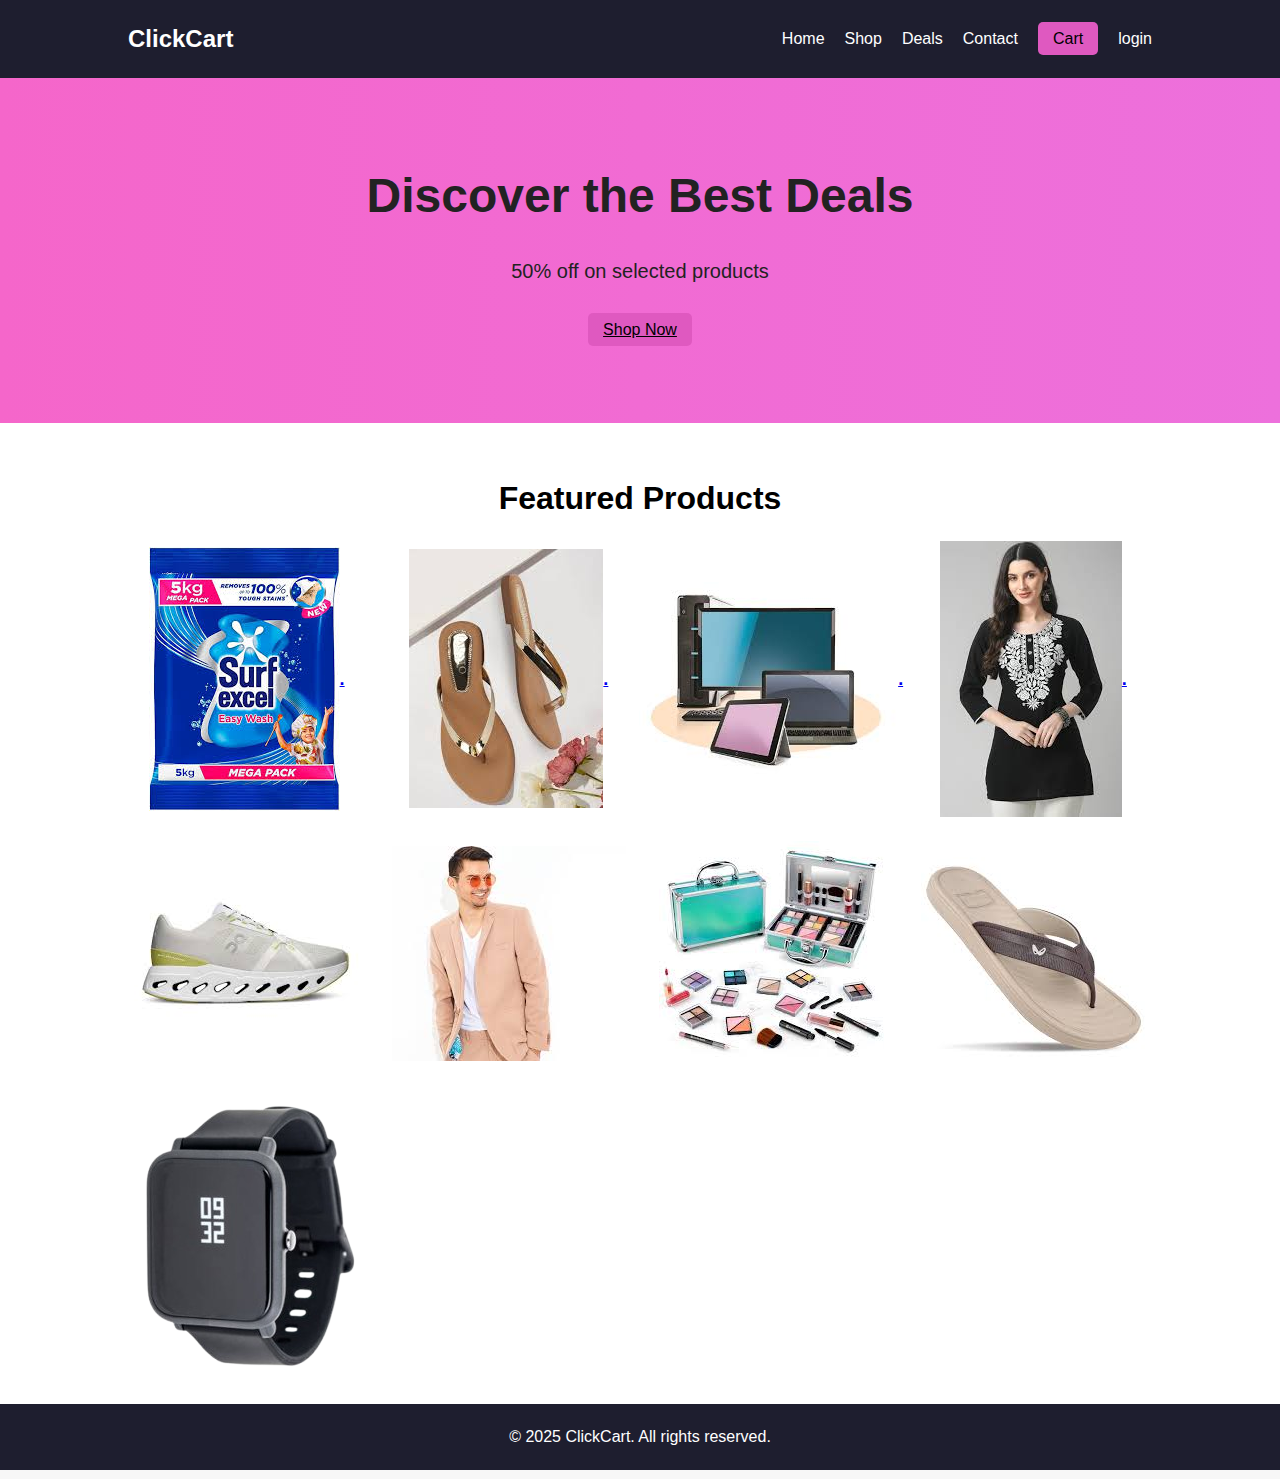
<file: index.html>
<!DOCTYPE html>
<html lang="en">
<head>
  <meta charset="UTF-8">
  <meta name="viewport" content="width=device-width, initial-scale=1.0">
  <title>ClickCart - Advanced E-Commerce</title>
  <link rel="stylesheet" href="style.css">
</head>
<body>
  <header>
    <div class="logo">ClickCart</div>
    <nav>
      <ul>
        <li><a href="#">Home</a></li>
        <li><a href="#">Shop</a></li>
        <li><a href="#">Deals</a></li>
        <li><a href="#">Contact</a></li>
        <li><a href="#" class="btn">Cart</a></li>
        <li><a href="login.html">login</a></li>
      </ul>
    </nav>
  </header>

  <section class="hero">
    <h1>Discover the Best Deals</h1>
    <p>50% off on selected products</p>
    <a href="#" class="btn">Shop Now</a>
  </section>

  <section class="products">
    <h2>Featured Products</h2>

    <div class="product-grid">
      <div class="product-box">
        <img src="56.jpeg">
        <a href="swa.html">.</a>
      </div>
      <div class="product-box">
        <img src="5.jpeg">
        <a href="slipper.html">.</a>
      </div>
      <div class="product-box">
        <img src="76.jpeg">
        <a href="electronics.html">.</a>
      </div>
      <div class="product-box">
        <img src="2.jpeg" >
        <a href="womend.html">.</a>
      </div>
      <div class="product-box">
        <img src="33.jpeg">
      </div>
      <div class="product-box">
        <img src="4.jpeg">
      </div>
      <div class="product-box">
        <img src="45.jpeg">
      </div>
      <div class="product-box">
        <img src="3.jpeg">
      </div>
      <div class="product-box">
        <img src="50-removebg-preview.png">
      </div>
    </div>
  </section>

  <footer>
    <p>&copy; 2025 ClickCart. All rights reserved.</p>
  </footer>
</body>
</html>
</file>
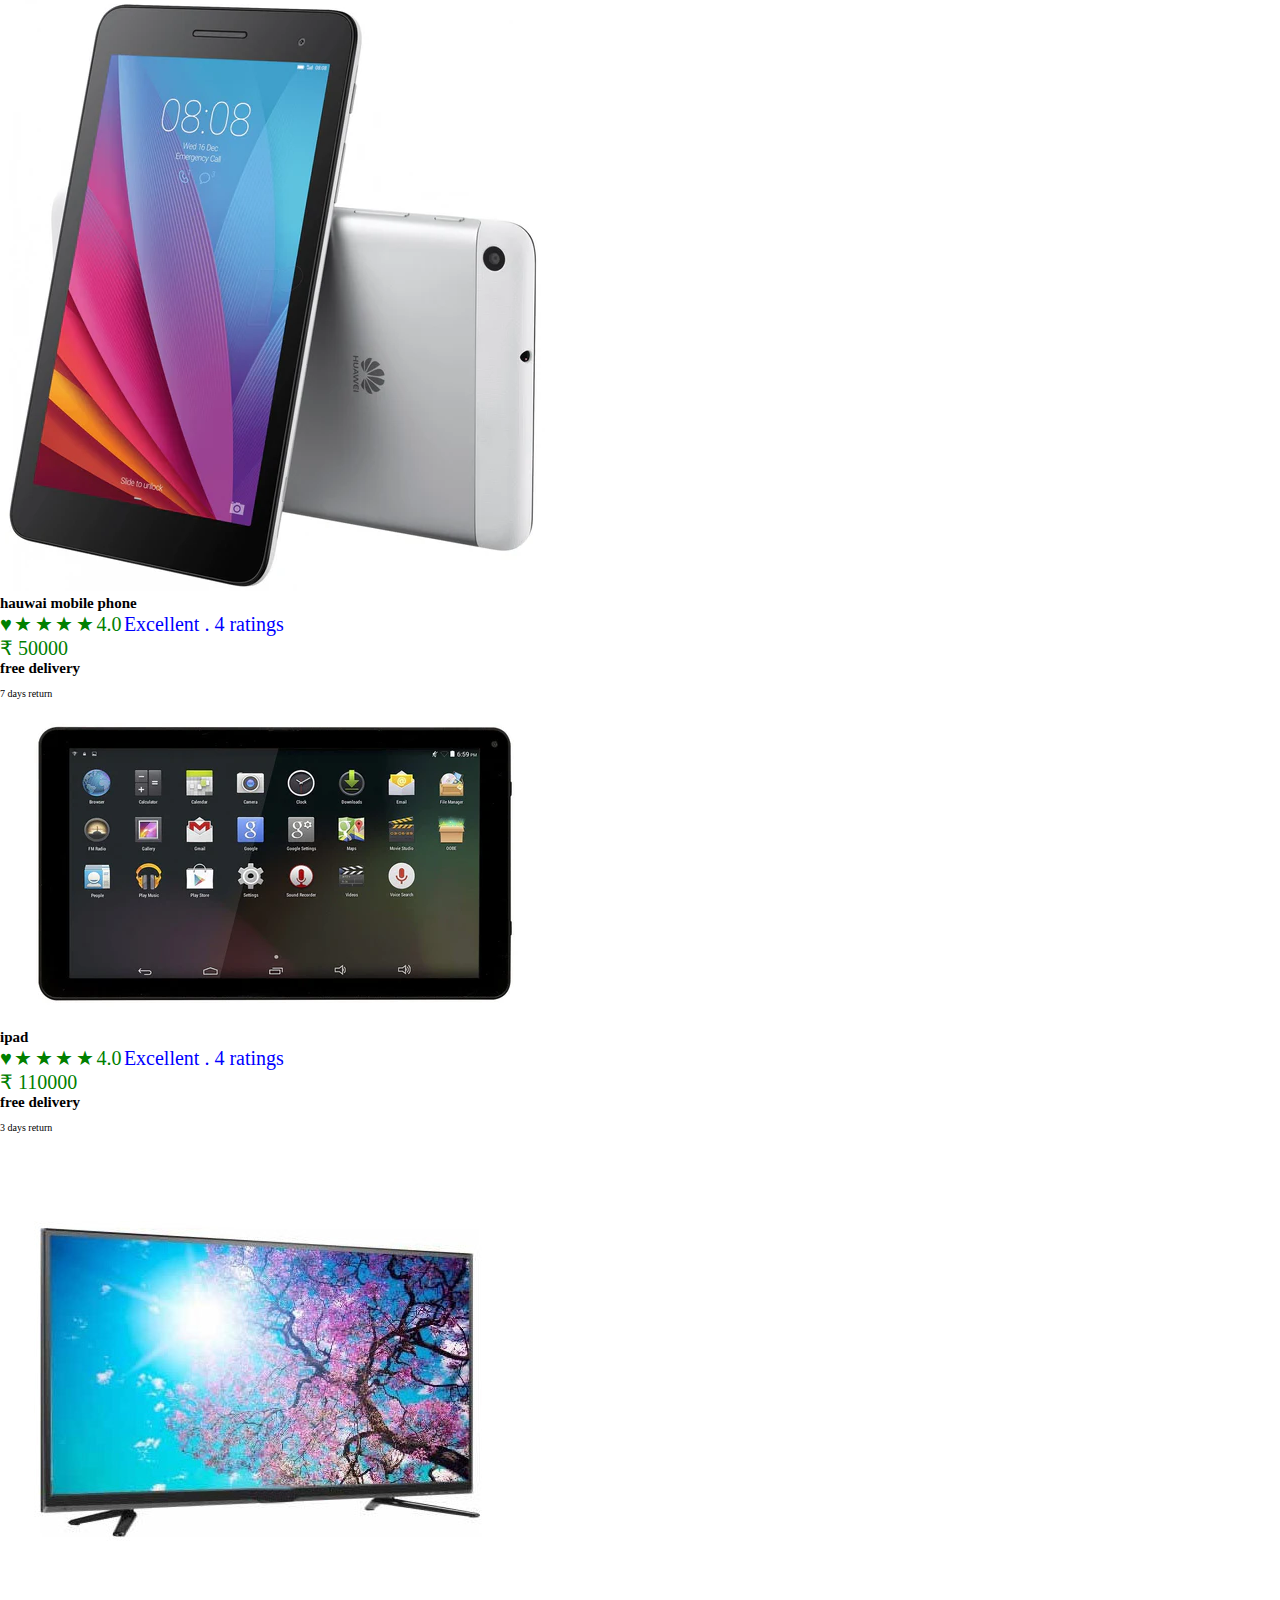
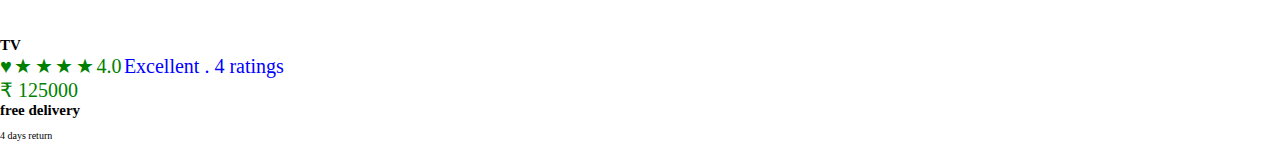
<file: electronics.html>
<!DOCTYPE html>
<html>
    <head>
        <title>
            home
        </title>
        <link rel="stylesheet" href="electronics.css">
    </head>
    <body>
        <div class="dh">
            <img src="98.webp">
       
               <h2>hauwai mobile phone </h2>
              <div>
                <span class="heart">&#9829</span>
                <span class="star">&#9733</span>
                <span class="star">&#9733</span>
                <span class="star">&#9733</span>
                <span class="star">&#9733</span>
                <span class="star">4.0</span>
                <span class="star" , style="color: #0000ff;">Excellent . 4 ratings </span>
            <br>
                <span class="star">&#8377 50000</span>
                <br>
                <h2>free delivery</h2>
                <br>
                7 days return 
              </div>
       </div>
       <div class="sd">
         <img src="67.webp">
         <h2>ipad </h2>
              <div>
                <span class="heart">&#9829</span>
                <span class="star">&#9733</span>
                <span class="star">&#9733</span>
                <span class="star">&#9733</span>
                <span class="star">&#9733</span>
                <span class="star">4.0</span>
                <span class="star" , style="color: #0000ff;">Excellent . 4 ratings </span>
            <br>
                <span class="star">&#8377 110000</span>
                <br>
                <h2>free delivery</h2>
                <br>
                3 days return 
              </div>
       </div>
       <div class="f">
        <img src="73.jpg">
        <h2>TV</h2>
              <div>
                <span class="heart">&#9829</span>
                <span class="star">&#9733</span>
                <span class="star">&#9733</span>
                <span class="star">&#9733</span>
                <span class="star">&#9733</span>
                <span class="star">4.0</span>
                <span class="star" , style="color: #0000ff;">Excellent . 4 ratings </span>
            <br>
                <span class="star">&#8377 125000</span>
                <br>
                <h2>free delivery</h2>
                <br>
                4 days return 
              </div>
       </div>
    </body>
</html>
</file>
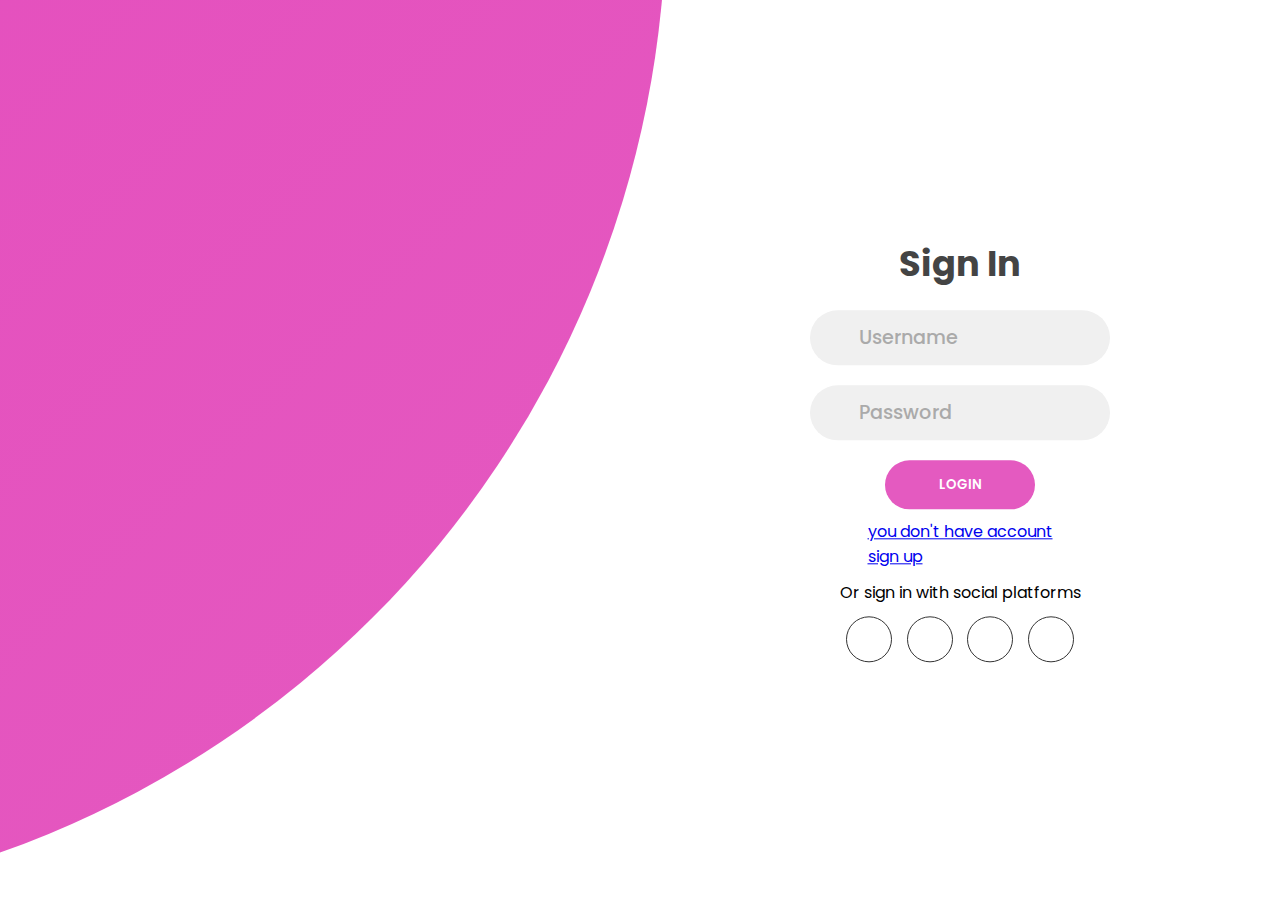
<file: login.html>
<!DOCTYPE html>
<html lang="en">
<head>
  <meta charset="UTF-8" />
  <meta name="viewport" content="width=device-width, initial-scale=1.0" />
  <title>Login Sign-Up Form</title>

  <!-- Font Awesome for Icons -->
  <link
    rel="stylesheet"
    href="https://cdnjs.cloudflare.com/ajax/libs/font-awesome/5.15.2/css/all.min.css"
    integrity="sha512-HK5fgLBL+xu6dm/Ii3z4xhlSUyZgTT9tuc/hSrtw6uzJOvgRr2a9jyxxT1ely+B+xFAmJKVSTbpM/CuL7qxO8w=="
    crossorigin="anonymous"
    referrerpolicy="no-referrer"
  />

  <!-- Link to CSS -->
  <link rel="stylesheet" href="login.css" />
</head>
<body>
  <div class="container">
    <div class="forms-container">
      <div class="signin-signup">
        <!-- Sign In Form -->
        <form action="#" class="sign-in-form">
          <h2 class="title">Sign In</h2>
          <div class="input-field">
            <i class="fas fa-user"></i>
            <input type="text" placeholder="Username" required />
          </div>
          <div class="input-field">
            <i class="fas fa-lock"></i>
            <input type="password" placeholder="Password" required />
          </div>
          <input type="submit" value="Login" class="btn solid"/>
          <a href="signup.html"><p>you don't have account</p>sign up</a>
          <p class="social-text">Or sign in with social platforms</p>
          <div class="social-media">
            <a href="#" class="social-icon"><i class="fab fa-facebook-f"></i></a>
            <a href="#" class="social-icon"><i class="fab fa-twitter"></i></a>
            <a href="#" class="social-icon"><i class="fab fa-google"></i></a>
            <a href="#" class="social-icon"><i class="fab fa-linkedin"></i></a>
          </div>
        </form>
</body>
</html>
</file>
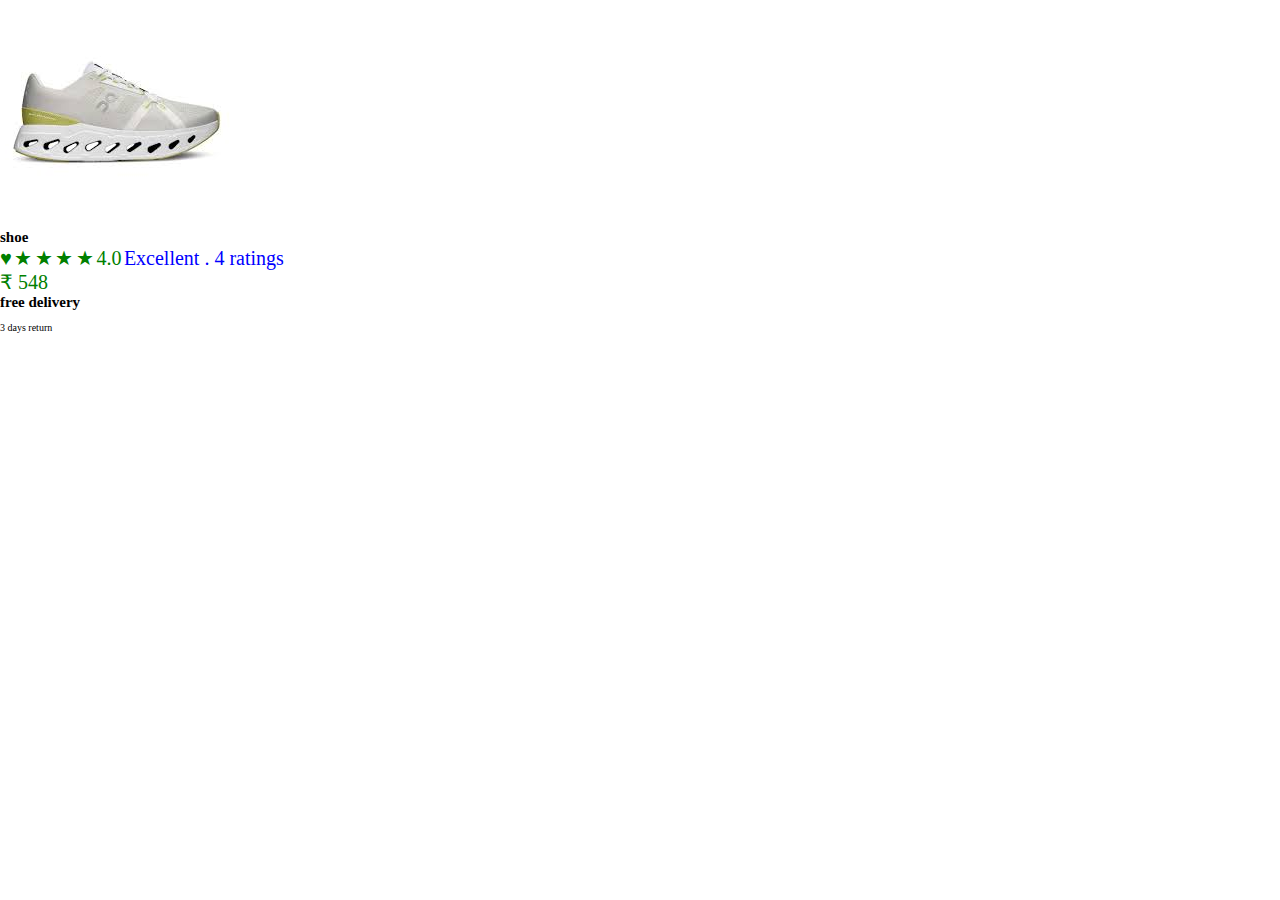
<file: shoe.html>
<!DOCTYPE html>
<html>
    <head>
        <title>
            home
        </title>
        <link rel="stylesheet" href="shoe.css">
    </head>
    <body>
       <div class="sd">
         <img src="33.jpeg">
         <h2>shoe </h2>
              <div>
                <span class="heart">&#9829</span>
                <span class="star">&#9733</span>
                <span class="star">&#9733</span>
                <span class="star">&#9733</span>
                <span class="star">&#9733</span>
                <span class="star">4.0</span>
                <span class="star" , style="color: #0000ff;">Excellent . 4 ratings </span>
            <br>
                <span class="star">&#8377 548</span>
                <br>
                <h2>free delivery</h2>
                <br>
                3 days return 
              </div>
       </div>
       
    </body>
</html>
</file>
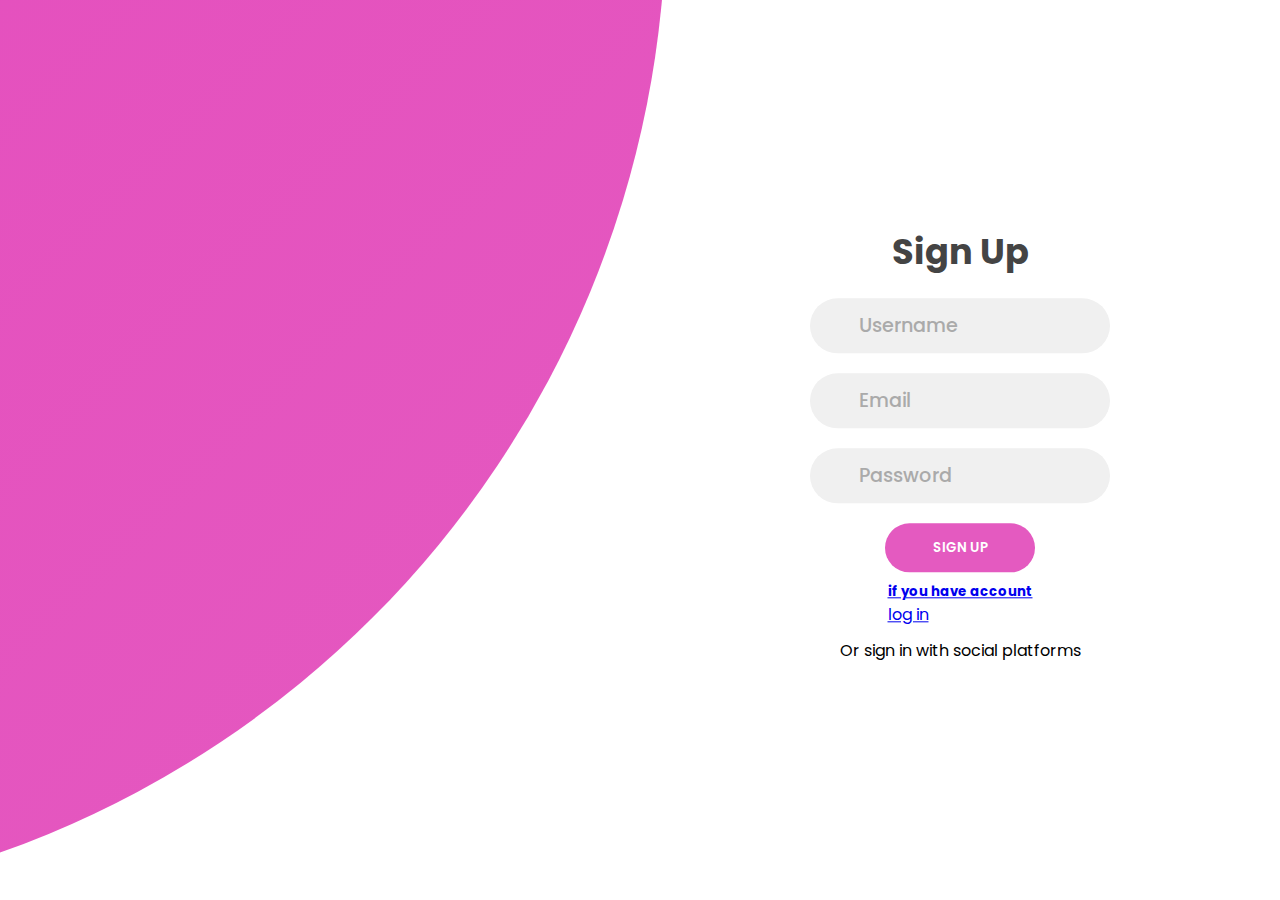
<file: signup.html>
<!DOCTYPE html>
<html lang="en">
<h

  <!-- Link to CSS -->
  <link rel="stylesheet" href="signup.css" />
</head>
<body>
  <div class="container">
    <div class="forms-container">
      <div class="signin-signup">
         <!-- Sign Up Form -->
        <form action="#" class="sign-up-form">
          <h2 class="title">Sign Up</h2>
          <div class="input-field">
            <i class="fas fa-user"></i>
            <input type="text" placeholder="Username" required />
          </div>
          <div class="input-field">
            <i class="fas fa-envelope"></i>
            <input type="email" placeholder="Email" required />
          </div>
          <div class="input-field">
            <i class="fas fa-lock"></i>
            <input type="password" placeholder="Password" required />
          </div>
          <input type="submit" class="btn solid" value="Sign Up" />
          <a href="login.html"><h5>if you have account </h5> log in</a>
          <p class="social-text">Or sign in with social platforms</p>
        </form>
      </div>
    </div>

</body>
</html>
</file>
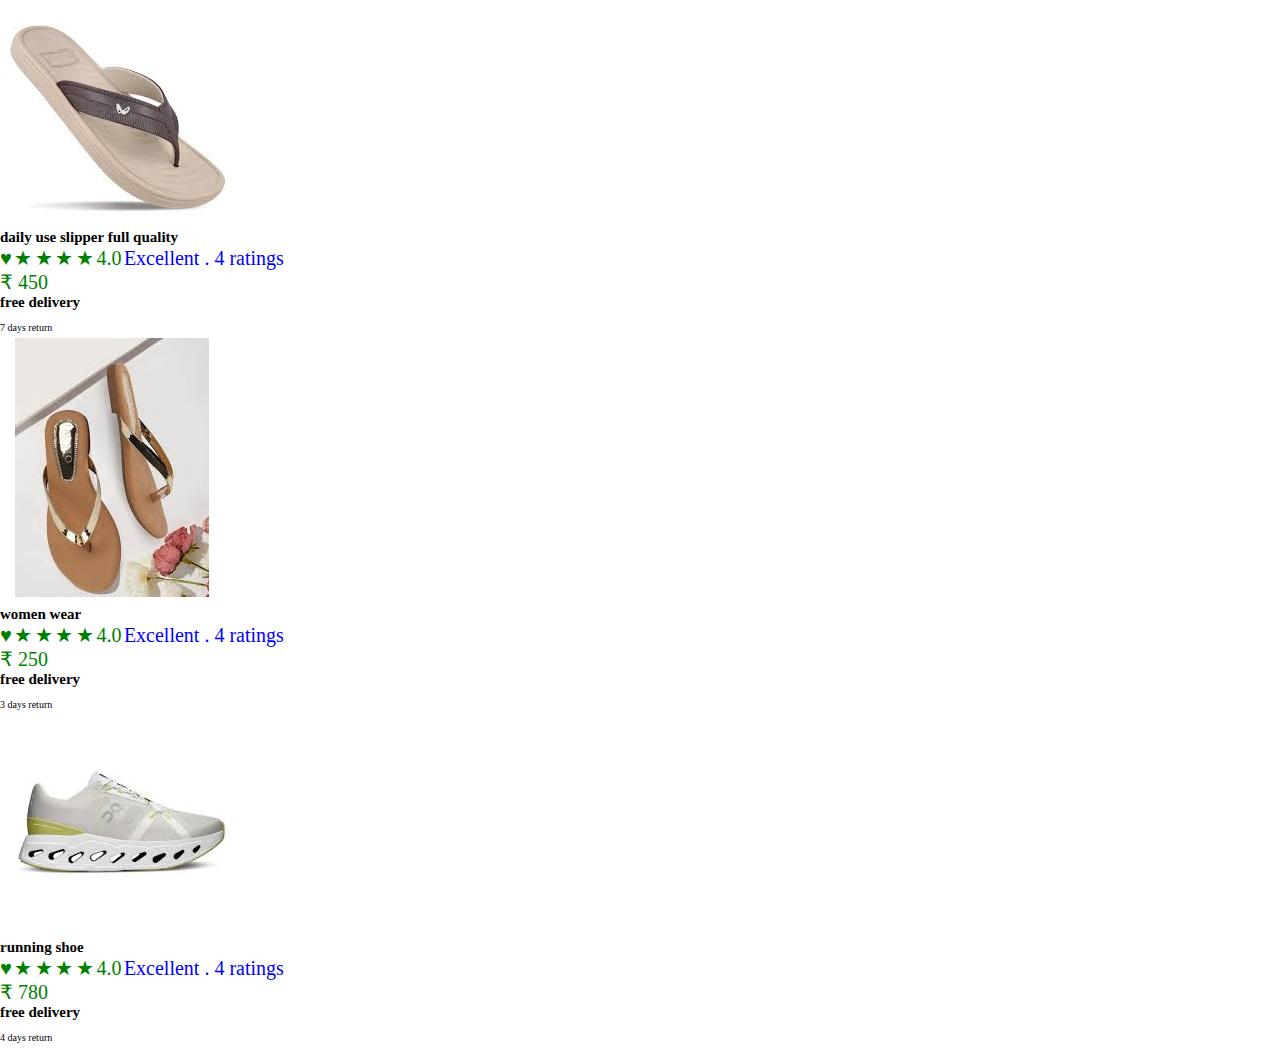
<file: slipper.html>
<!DOCTYPE html>
<html>
    <head>
        <title>
            home
        </title>
        <link rel="stylesheet" href="slipper.css">
    </head>
    <body>
        <div class="dh">
            <img src="3.jpeg">
       
               <h2>daily use slipper full quality </h2>
              <div>
                <span class="heart">&#9829</span>
                <span class="star">&#9733</span>
                <span class="star">&#9733</span>
                <span class="star">&#9733</span>
                <span class="star">&#9733</span>
                <span class="star">4.0</span>
                <span class="star" , style="color: #0000ff;">Excellent . 4 ratings </span>
            <br>
                <span class="star">&#8377 450</span>
                <br>
                <h2>free delivery</h2>
                <br>
                7 days return 
              </div>
       </div>
       <div class="sd">
         <img  class="sd" src="5.jpeg">
         <h2>women wear </h2>
              <div>
                <span class="heart">&#9829</span>
                <span class="star">&#9733</span>
                <span class="star">&#9733</span>
                <span class="star">&#9733</span>
                <span class="star">&#9733</span>
                <span class="star">4.0</span>
                <span class="star" , style="color: #0000ff;">Excellent . 4 ratings </span>
            <br>
                <span class="star">&#8377 250</span>
                <br>
                <h2>free delivery</h2>
                <br>
                3 days return 
              </div>
       </div>
       <div class="f">
        <img src="33.jpeg">
        <h2>running shoe</h2>
              <div>
                <span class="heart">&#9829</span>
                <span class="star">&#9733</span>
                <span class="star">&#9733</span>
                <span class="star">&#9733</span>
                <span class="star">&#9733</span>
                <span class="star">4.0</span>
                <span class="star" , style="color: #0000ff;">Excellent . 4 ratings </span>
            <br>
                <span class="star">&#8377 780</span>
                <br>
                <h2>free delivery</h2>
                <br>
                4 days return 
              </div>
       </div>
    </body>
</html>
</file>
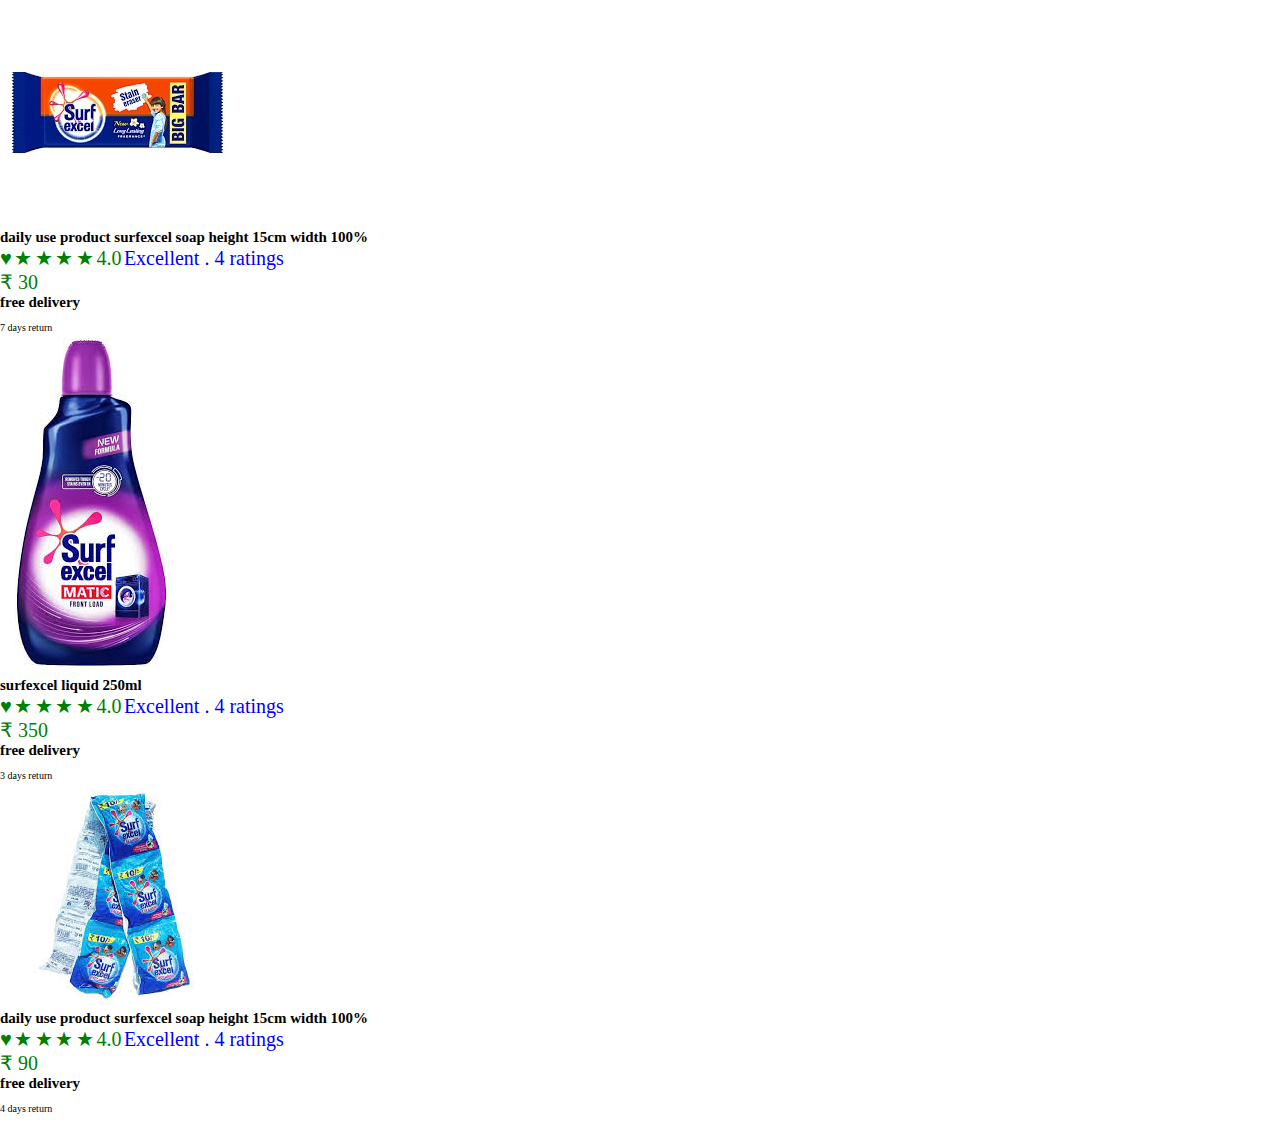
<file: swa.html>
<!DOCTYPE html>
<html>
    <head>
        <title>
            home
        </title>
        <link rel="stylesheet" href="swa.css">
    </head>
    <body>
        <div class="dh">
            <img src="58.jpg">
       
               <h2>daily use product surfexcel soap height 15cm width 100% </h2>
              <div>
                <span class="heart">&#9829</span>
                <span class="star">&#9733</span>
                <span class="star">&#9733</span>
                <span class="star">&#9733</span>
                <span class="star">&#9733</span>
                <span class="star">4.0</span>
                <span class="star" , style="color: #0000ff;">Excellent . 4 ratings </span>
            <br>
                <span class="star">&#8377 30</span>
                <br>
                <h2>free delivery</h2>
                <br>
                7 days return 
              </div>
       </div>
       <div class="sd">
         <img  class="sd" src="77.jpeg">
         <h2>surfexcel liquid 250ml</h2>
              <div>
                <span class="heart">&#9829</span>
                <span class="star">&#9733</span>
                <span class="star">&#9733</span>
                <span class="star">&#9733</span>
                <span class="star">&#9733</span>
                <span class="star">4.0</span>
                <span class="star" , style="color: #0000ff;">Excellent . 4 ratings </span>
            <br>
                <span class="star">&#8377 350</span>
                <br>
                <h2>free delivery</h2>
                <br>
                3 days return 
              </div>
       </div>
       <div class="f">
        <img src="6.jpeg">
        <h2>daily use product surfexcel soap height 15cm width 100% </h2>
              <div>
                <span class="heart">&#9829</span>
                <span class="star">&#9733</span>
                <span class="star">&#9733</span>
                <span class="star">&#9733</span>
                <span class="star">&#9733</span>
                <span class="star">4.0</span>
                <span class="star" , style="color: #0000ff;">Excellent . 4 ratings </span>
            <br>
                <span class="star">&#8377 90</span>
                <br>
                <h2>free delivery</h2>
                <br>
                4 days return 
              </div>
       </div>
    </body>
</html>
</file>
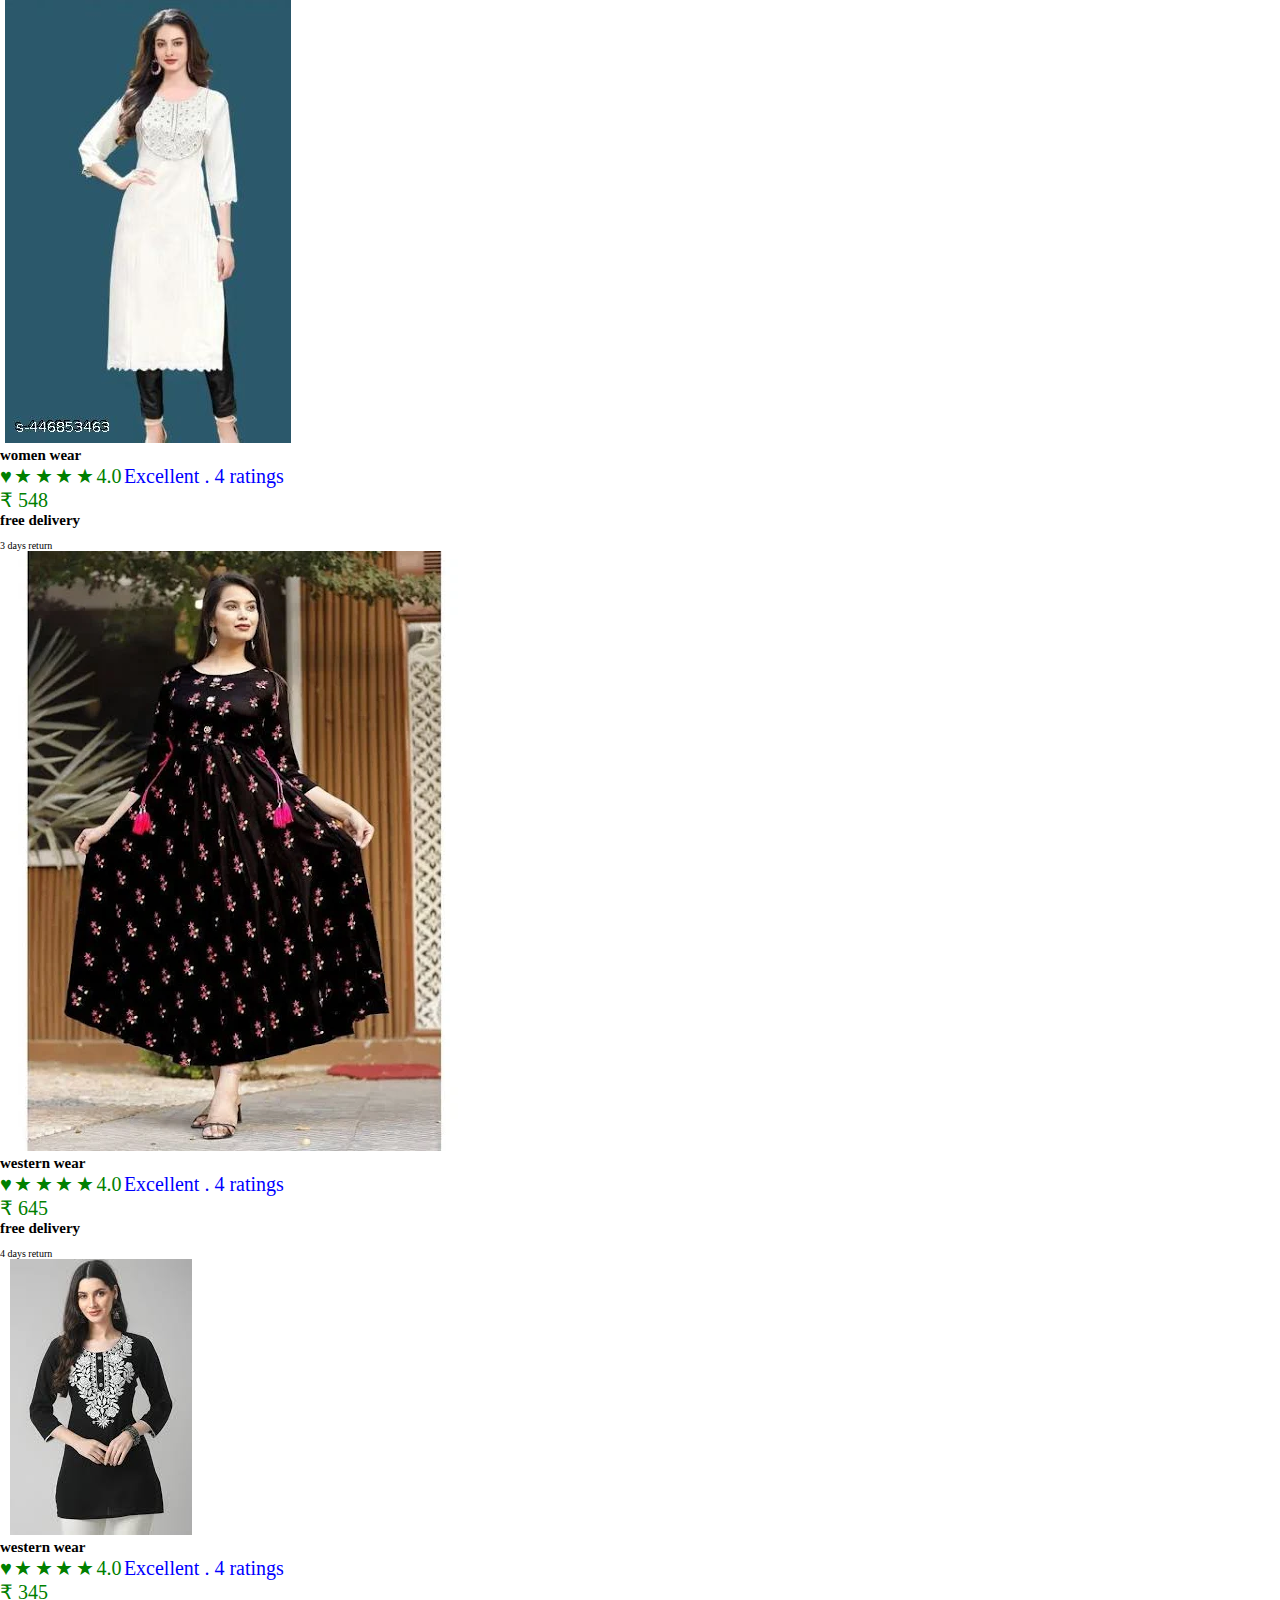
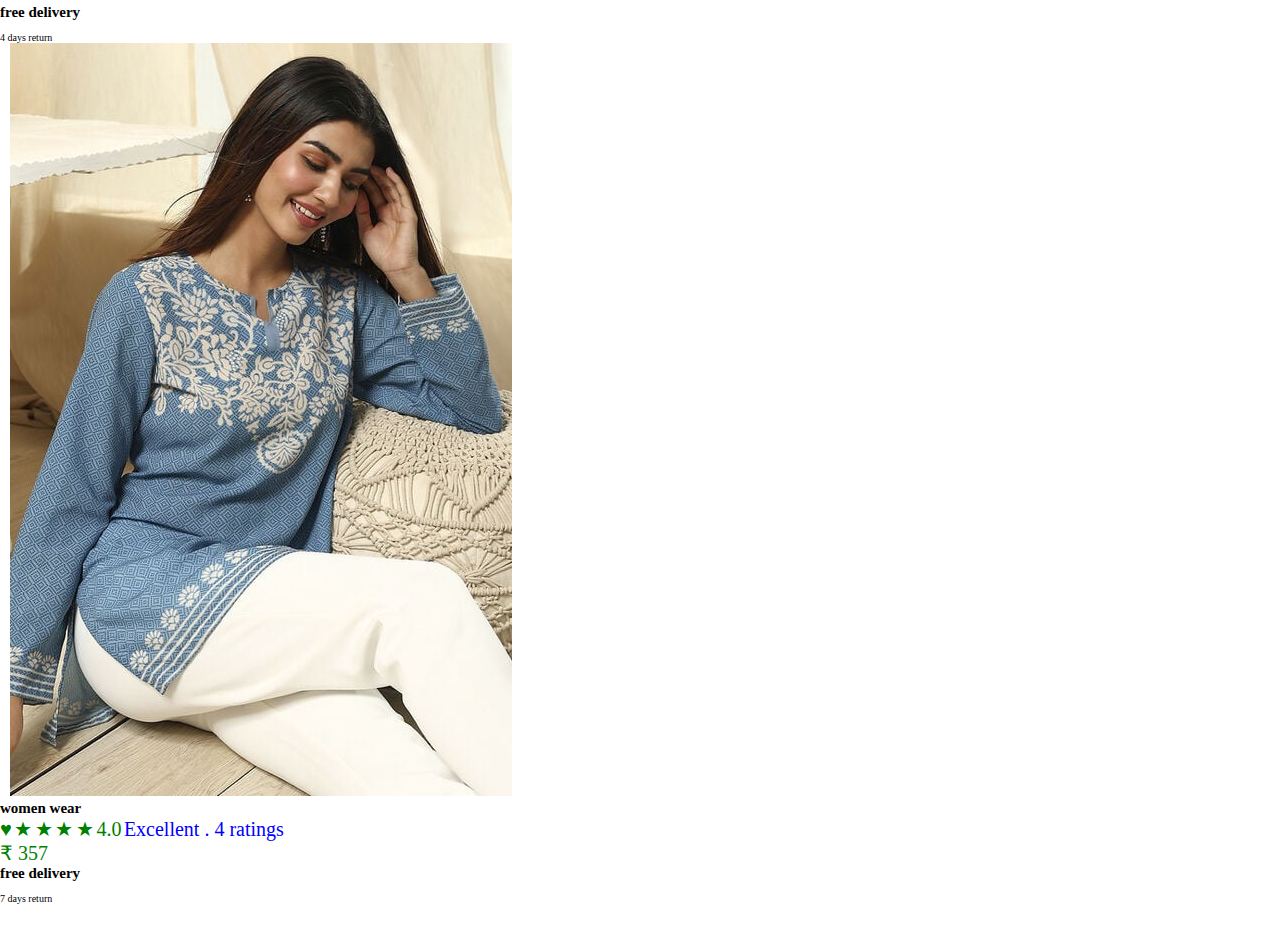
<file: womend.html>
<!DOCTYPE html>
<html>
    <head>
        <title>
            home
        </title>
        <link rel="stylesheet" href="womend.css">
    </head>
    <body>
       <div class="sd">
         <img src="78.jpg">
         <h2>women wear </h2>
              <div>
                <span class="heart">&#9829</span>
                <span class="star">&#9733</span>
                <span class="star">&#9733</span>
                <span class="star">&#9733</span>
                <span class="star">&#9733</span>
                <span class="star">4.0</span>
                <span class="star" , style="color: #0000ff;">Excellent . 4 ratings </span>
            <br>
                <span class="star">&#8377 548</span>
                <br>
                <h2>free delivery</h2>
                <br>
                3 days return 
              </div>
       </div>
       <div class="f">
        <img src="9t.webp">
        <h2>western wear</h2>
              <div>
                <span class="heart">&#9829</span>
                <span class="star">&#9733</span>
                <span class="star">&#9733</span>
                <span class="star">&#9733</span>
                <span class="star">&#9733</span>
                <span class="star">4.0</span>
                <span class="star" , style="color: #0000ff;">Excellent . 4 ratings </span>
            <br>
                <span class="star">&#8377 645</span>
                <br>
                <h2>free delivery</h2>
                <br>
                4 days return 
              </div>
       </div>
       <div class="f">
        <img src="2.jpeg">
        <h2>western wear</h2>
              <div>
                <span class="heart">&#9829</span>
                <span class="star">&#9733</span>
                <span class="star">&#9733</span>
                <span class="star">&#9733</span>
                <span class="star">&#9733</span>
                <span class="star">4.0</span>
                <span class="star" , style="color: #0000ff;">Excellent . 4 ratings </span>
            <br>
                <span class="star">&#8377 345</span>
                <br>
                <h2>free delivery</h2>
                <br>
                4 days return 
              </div>
       </div>
       <div class="dh">
            <img src="235.jpg">
       
               <h2>women wear</h2>
              <div>
                <span class="heart">&#9829</span>
                <span class="star">&#9733</span>
                <span class="star">&#9733</span>
                <span class="star">&#9733</span>
                <span class="star">&#9733</span>
                <span class="star">4.0</span>
                <span class="star" , style="color: #0000ff;">Excellent . 4 ratings </span>
            <br>
                <span class="star">&#8377 357</span>
                <br>
                <h2>free delivery</h2>
                <br>
                7 days return 
              </div>
       </div>
    </body>
</html>
</file>
<file: style.css>
* {
  margin: 0;
  padding: 0;
  box-sizing: border-box;
}

body {
  font-family: 'Segoe UI', sans-serif;
  line-height: 1.6;
  background-color: #f7f7f7;
}

header {
  display: flex;
  justify-content: space-between;
  align-items: center;
  background-color: #1e1e2f;
  color: white;
  padding: 20px 10%;
}

.logo {
  font-size: 24px;
  font-weight: bold;
}

nav ul {
  list-style: none;
  display: flex;
  gap: 20px;
}

nav a {
  color: white;
  text-decoration: none;
  transition: 0.3s;
}

nav a:hover {
  color: #d16eb4;
}

.btn {
  background-color: #df59c0;
  padding: 8px 15px;
  border-radius: 5px;
  color: black;
}

.hero {
  background: linear-gradient(to right, #f566ca, #ed70dc);
  text-align: center;
  padding: 80px 20px;
  color: #222;
}

.hero h1 {
  font-size: 48px;
  margin-bottom: 20px;
}

.hero p {
  font-size: 20px;
  margin-bottom: 30px;
}

.products {
  padding: 50px 10%;
  background-color: #fff;
}

.products h2 {
  font-size: 32px;
  margin-bottom: 30px;
  text-align: center;
}

.product-grid {
  display: grid;
  grid-template-columns: repeat(auto-fit, minmax(200px, 1fr));
  gap: 25px;
}

.product-box {
  height: 250px;
  display: flex;
  align-items: center;
  justify-content: center;
  color: #555;
  font-weight: bold;
  font-size: 18px;
}



footer {
  background-color: #1e1e2f;
  color: white;
  text-align: center;
  padding: 20px;
}
</file>
<file: electronics.css>
* {
  margin: 0;
  padding: 0;
  box-sizing: border-box;
}
.dh{
    padding: 5px;
    display: inline;
    font-size: 10px;
}
.heart{
  color: green;
  font-size: 2em;
}
.star{
  color: green;
  font-size: 2em;
}
.sd{
   padding: 5px;
    align-items: center;
    display: inline;
    font-size: 10px;
}

.f{
    padding: 5px;
    align-items: center;
    display: inline;
    font-size: 10px;
    
}
</file>
<file: login.css>
@import url('https://fonts.googleapis.com/css2?family=Dancing+Script:wght@400..700&family=Inter:ital,opsz,wght@0,14..32,100..900;1,14..32,100..900&family=Poppins:ital,wght@0,100;0,200;0,300;0,400;0,500;0,600;0,700;0,800;0,900;1,100;1,200;1,300;1,400;1,500;1,600;1,700;1,800;1,900&display=swap');

* {
  margin: 0;
  padding: 0;
  box-sizing: border-box;
}

body, input {
  font-family: 'Poppins', sans-serif;
}

.container {
  position: relative;
  width: 100%;
  background-color: #fff;
  min-height: 100vh;
  overflow: hidden;
}

.forms-container {
  position: absolute;
  width: 100%;
  height: 100%;
  top: 0;
  left: 0;
}

.container::before {
  content: '';
  position: absolute;
  height: 2000px;
  width: 2000px;
  top: -10%;
  right: 48%;
  background-image: linear-gradient(-45deg, #e45ac0 0%, #e643bb 100%);
  transform: translateY(-50%);
  border-radius: 50%;
  z-index: 6;
  transition: 1.8s ease-in-out;
}

form {
  display: flex;
  flex-direction: column;
  justify-content: center;
  align-items: center;
  padding: 0 5rem;
  grid-column: 1 / 2;
  grid-row: 1 / 2;
}

.title {
  font-size: 2.2rem;
  color: #444;
  margin-bottom: 10px;
}

.input-field {
  max-width: 300px;
  width: 100%;
  height: 55px;
  background-color: #f0f0f0;
  margin: 10px 0;
  border-radius: 55px;
  display: grid;
  grid-template-columns: 15% 85%;
  padding: 0 0.4rem;
  position: relative;
}

.input-field i {
  text-align: center;
  line-height: 55px;
  color: #acacac;
  font-size: 1.5rem;
}

.input-field input {
  background: none;
  outline: none;
  border: none;
  line-height: 1;
  font-size: 1.2rem;
  color: #333;
}

.input-field input::placeholder {
  color: #aaa;
  font-weight: 500;
}

.btn {
  width: 150px;
  height: 49px;
  outline: none;
  border: none;
  border-radius: 48px;
  background-color: #e45ac0;
  color: white;
  text-transform: uppercase;
  font-weight: 600;
  margin: 10px 0;
  transition: all 0.5s;
}

.btn:hover {
  background-color: #ef6dcd;
}

.social-text {
  padding: 0.7rem;
}

.social-media {
  display: flex;
  justify-content: center;
}

.social-icon {
  height: 46px;
  width: 46px;
  border: 1px solid #333;
  margin: 0 0.45rem;
  display: flex;
  justify-content: center;
  align-items: center;
  text-decoration: none;
  color: #333;
  font-size: 1.3rem;
  border-radius: 50%;
  transition: all 0.5s;
}

.social-icon:hover {
  color: #e83de5;
  background-color: white;
}

.signin-signup {
  position: absolute;
  top: 50%;
  left: 75%;
  transform: translate(-50%, -50%);
  display: grid;
  grid-template-columns: 1fr;
  z-index: 5;
}

form.sign-in-form {
  z-index: 2;
}

form.sign-up-form {
  z-index: 1;
  opacity: 0;
}
</file>
<file: shoe.css>
* {
  margin: 0;
  padding: 0;
  box-sizing: border-box;
}
.dh{
    padding: 5px;
    display: inline;
    font-size: 10px;
}
.heart{
  color: green;
  font-size: 2em;
}
.star{
  color: green;
  font-size: 2em;
}
.sd{
   padding: 5px;
    align-items: center;
    display: inline;
    font-size: 10px;
}

.f{
    padding: 5px;
    align-items: center;
    display: inline;
    font-size: 10px;
    
}
</file>
<file: signup.css>
@import url('https://fonts.googleapis.com/css2?family=Dancing+Script:wght@400..700&family=Inter:ital,opsz,wght@0,14..32,100..900;1,14..32,100..900&family=Poppins:ital,wght@0,100;0,200;0,300;0,400;0,500;0,600;0,700;0,800;0,900;1,100;1,200;1,300;1,400;1,500;1,600;1,700;1,800;1,900&display=swap');

* {
  margin: 0;
  padding: 0;
  box-sizing: border-box;
}

body, input {
  font-family: 'Poppins', sans-serif;
}

.container {
  position: relative;
  width: 100%;
  background-color: #fff;
  min-height: 100vh;
  overflow: hidden;
}

.forms-container {
  position: absolute;
  width: 100%;
  height: 100%;
  top: 0;
  left: 0;
}

.container::before {
  content: '';
  position: absolute;
  height: 2000px;
  width: 2000px;
  top: -10%;
  right: 48%;
  background-image: linear-gradient(-45deg, #e45ac0 0%, #e643bb 100%);
  transform: translateY(-50%);
  border-radius: 50%;
  z-index: 6;
  transition: 1.8s ease-in-out;
}

form {
  display: flex;
  flex-direction: column;
  justify-content: center;
  align-items: center;
  padding: 0 5rem;
  grid-column: 1 / 2;
  grid-row: 1 / 2;
}

.title {
  font-size: 2.2rem;
  color: #444;
  margin-bottom: 10px;
}

.input-field {
  max-width: 300px;
  width: 100%;
  height: 55px;
  background-color: #f0f0f0;
  margin: 10px 0;
  border-radius: 55px;
  display: grid;
  grid-template-columns: 15% 85%;
  padding: 0 0.4rem;
  position: relative;
}

.input-field i {
  text-align: center;
  line-height: 55px;
  color: #acacac;
  font-size: 1.5rem;
}

.input-field input {
  background: none;
  outline: none;
  border: none;
  line-height: 1;
  font-size: 1.2rem;
  color: #333;
}

.input-field input::placeholder {
  color: #aaa;
  font-weight: 500;
}

.btn {
  width: 150px;
  height: 49px;
  outline: none;
  border: none;
  border-radius: 48px;
  background-color: #e45ac0;
  color: white;
  text-transform: uppercase;
  font-weight: 600;
  margin: 10px 0;
  transition: all 0.5s;
}

.btn:hover {
  background-color: #ef6dcd;
}

.social-text {
  padding: 0.7rem;
}


.signin-signup {
  position: absolute;
  top: 50%;
  left: 75%;
  transform: translate(-50%, -50%);
  display: grid;
  grid-template-columns: 1fr;
  z-index: 5;
}
</file>
<file: slipper.css>
* {
  margin: 0;
  padding: 0;
  box-sizing: border-box;
}
.dh{
    padding: 5px;
    display: inline;
    font-size: 10px;
}
.heart{
  color: green;
  font-size: 2em;
}
.star{
  color: green;
  font-size: 2em;
}
.sd{
   padding: 5px;
    align-items: center;
    display: inline;
    font-size: 10px;
}

.f{
    padding: 5px;
    align-items: center;
    display: inline;
    font-size: 10px;
    
}
</file>
<file: swa.css>
* {
  margin: 0;
  padding: 0;
  box-sizing: border-box;
}
.dh{
    padding: 5px;
    display: inline;
    font-size: 10px;
}
.heart{
  color: green;
  font-size: 2em;
}
.star{
  color: green;
  font-size: 2em;
}
.sd{
   padding: 5px;
    align-items: center;
    display: inline;
    font-size: 10px;
}

.f{
    padding: 5px;
    align-items: center;
    display: inline;
    font-size: 10px;
    
}
</file>
<file: womend.css>
* {
  margin: 0;
  padding: 0;
  box-sizing: border-box;
}
.dh{
    padding: 5px;
    display: inline;
    font-size: 10px;
}
.heart{
  color: green;
  font-size: 2em;
}
.star{
  color: green;
  font-size: 2em;
}
.sd{
   padding: 5px;
    align-items: center;
    display: inline;
    font-size: 10px;
}

.f{
    padding: 5px;
    align-items: center;
    display: inline;
    font-size: 10px;
    
}
</file>
